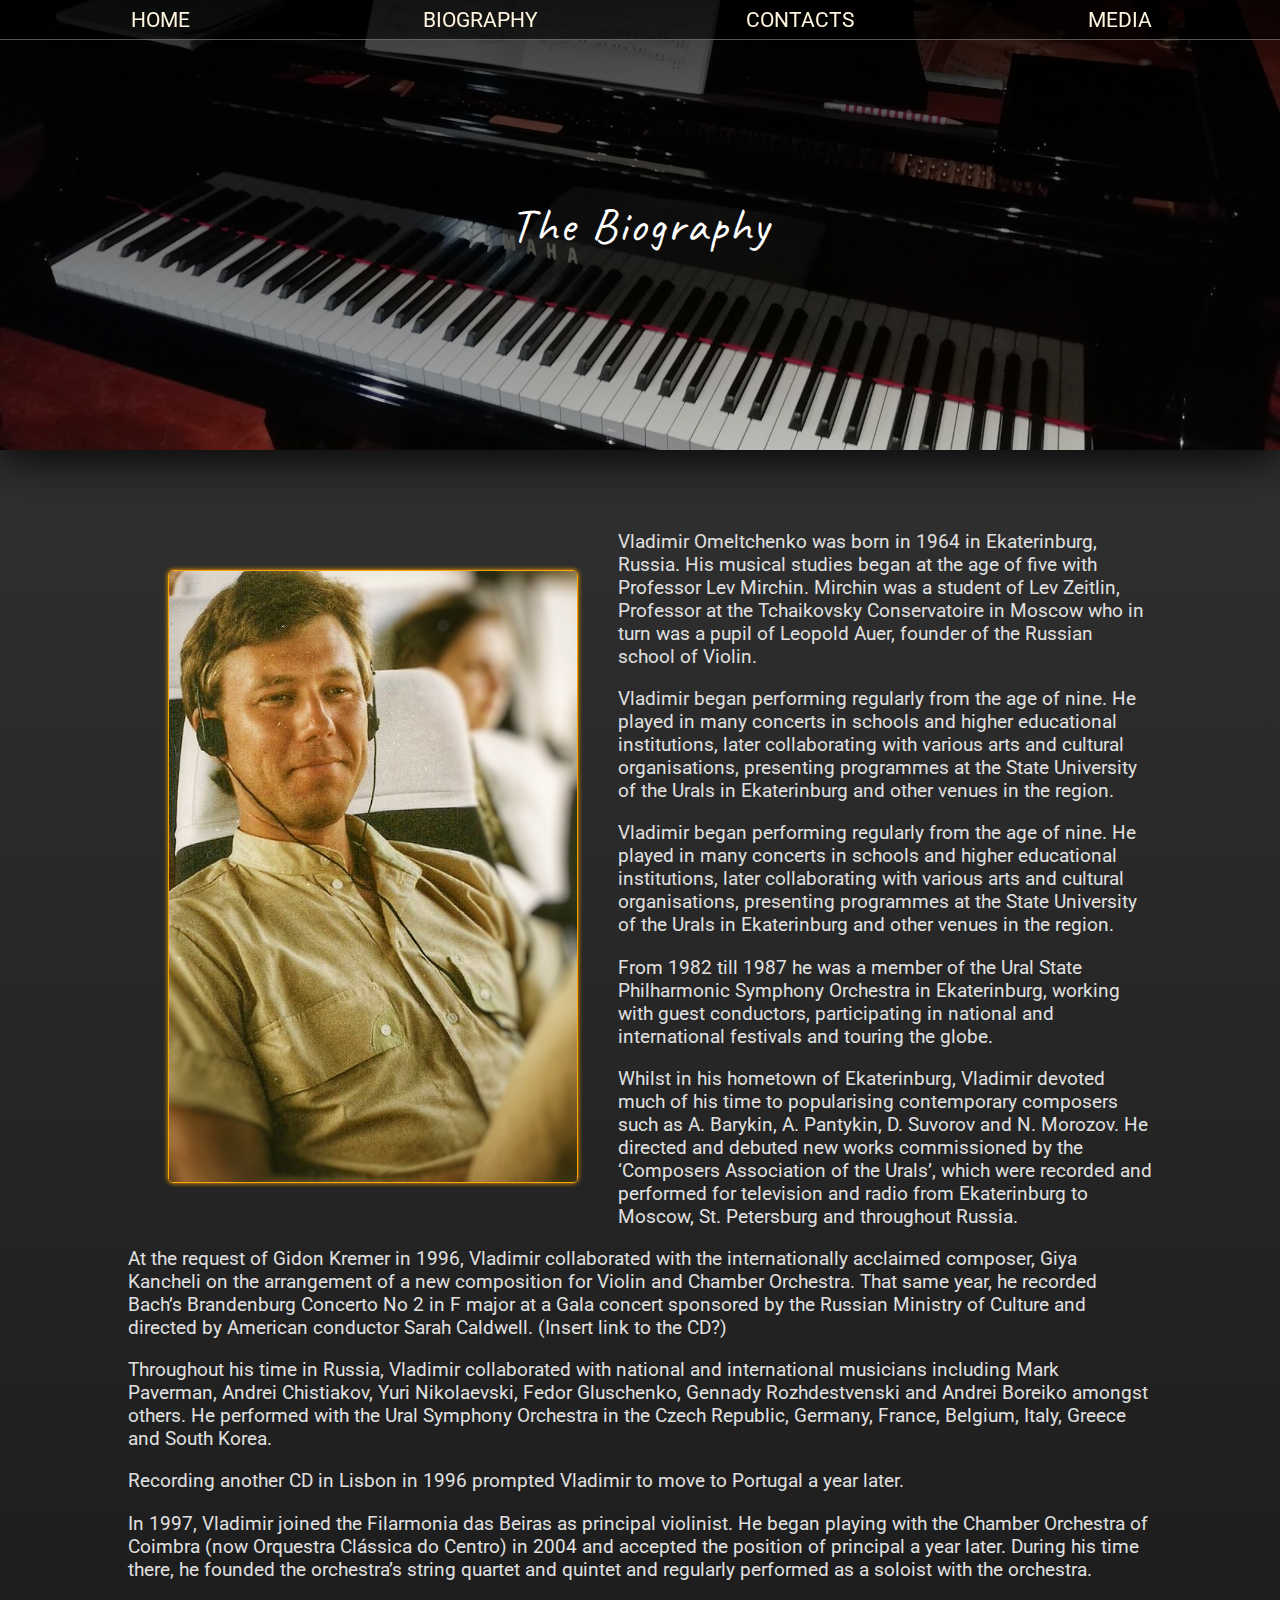
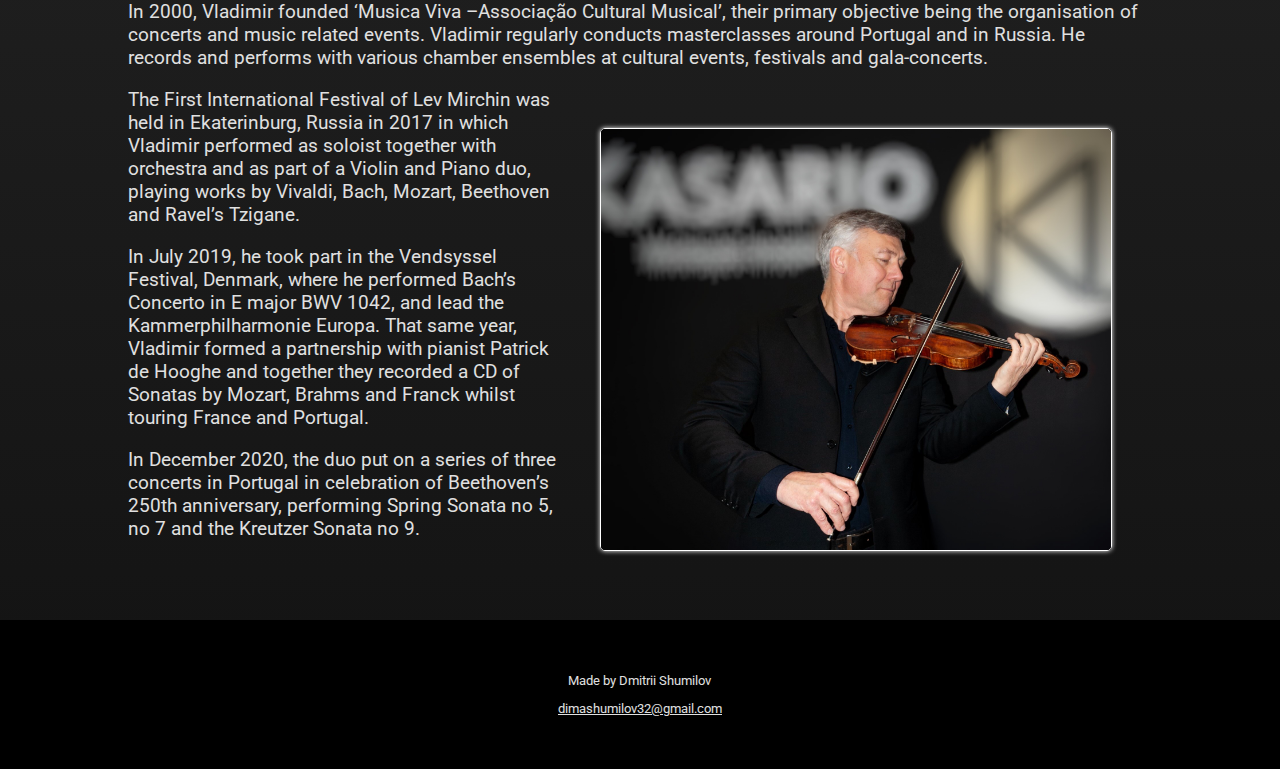
<file: biography.html>
<!DOCTYPE html>
<html>
    <head>
        <meta name="viewport" content="width=device-width, initial-scale=1.0">
        <meta http-equiv="Content-Type" content="text/html;charset=UTF-8">
        <link rel="stylesheet" href="style-biography.css">
        <!--<script src="script-index.js" async></script>-->
        <title>Vladimir Omeltchenko</title>
    </head>

    <body>
        <header class="main-header">
         <nav class="nav">
            <a class="main-link" href="index.html">HOME</a>
            <a class="main-link" href="biography.html">BIOGRAPHY</a>
            <a class="main-link" href="contacts.html">CONTACTS</a>
            <a class="main-link" href="media.html">MEDIA</a>
        </nav>

            <div class="main-title-area">
                <h1 class="main-title">The Biography</h1>
            </div>
        </header>

        <section class="biography">
            <img class="bio-picture bio-picture-old" src="images-biography/paragraph-pic-1.jpg">

            <p>Vladimir Omeltchenko was born in 1964 in Ekaterinburg, Russia. His musical studies began at the age of five with Professor Lev Mirchin. Mirchin was a student of 
               Lev Zeitlin, Professor at the Tchaikovsky Conservatoire in Moscow who in turn was a pupil of Leopold Auer, founder of the Russian school of Violin.</p>

            <p>Vladimir began performing regularly from the age of nine. He played in many concerts in schools and higher educational institutions, later collaborating with 
               various arts and cultural organisations, presenting programmes at the State University of the Urals in Ekaterinburg and other venues in the region.</p>

            <p>Vladimir began performing regularly from the age of nine. He played in many concerts in schools and higher educational institutions, later collaborating with various 
               arts and cultural organisations, presenting programmes at the State University of the Urals in Ekaterinburg and other venues in the region.</p>

            <p>From 1982 till 1987 he was a member of the Ural State Philharmonic Symphony Orchestra in Ekaterinburg, working with guest conductors, participating in national 
               and international festivals and touring the globe.</p>

            <p><!----></p>

            <p>Whilst in his hometown of Ekaterinburg, Vladimir devoted much of his time to popularising contemporary composers such as A. Barykin, A. Pantykin, D. Suvorov and 
               N. Morozov.  He directed and debuted new works commissioned by the ‘Composers Association of the Urals’, which were recorded and performed for television and radio 
               from Ekaterinburg to Moscow, St. Petersburg and throughout Russia.</p>

            <p>At the request of Gidon Kremer in 1996, Vladimir collaborated with the internationally acclaimed composer, Giya Kancheli on the arrangement of a new composition for 
               Violin and Chamber Orchestra.  That same year, he recorded Bach’s Brandenburg Concerto No 2 in F major at a Gala concert sponsored by the Russian Ministry of 
               Culture and directed by American conductor Sarah Caldwell.  (Insert link to the CD?)</p>

            <p>Throughout his time in Russia, Vladimir collaborated with national and international musicians including Mark Paverman, Andrei Chistiakov, Yuri Nikolaevski, 
               Fedor Gluschenko, Gennady Rozhdestvenski and Andrei Boreiko amongst others.  He performed with the Ural Symphony Orchestra in the Czech Republic, Germany, France, 
               Belgium, Italy, Greece and South Korea.</p>

            <p>Recording another CD in Lisbon in 1996 prompted Vladimir to move to Portugal a year later.</p>

            <p>In 1997, Vladimir joined the Filarmonia das Beiras as principal violinist.  He began playing with the Chamber Orchestra of Coimbra (now Orquestra Clássica do Centro) 
               in 2004 and accepted the position of principal a year later.  During his time there, he founded the orchestra’s string quartet and quintet and regularly performed as a 
               soloist with the orchestra.</p>
               
            <p>In 2000, Vladimir founded ‘Musica Viva –Associação Cultural Musical’, their primary objective being the organisation of concerts and music related events. Vladimir regularly 
               conducts masterclasses around Portugal and in Russia.  He records and performs with various chamber ensembles at cultural events, festivals and gala-concerts.</p>

            <img class="bio-picture bio-picture-new" src="images-biography/paragraph-pic-2.jpg">
               
            <p>The First International Festival of Lev Mirchin was held in Ekaterinburg, Russia in 2017 in which Vladimir performed as soloist together with orchestra and as part of a 
               Violin and Piano duo, playing works by Vivaldi, Bach, Mozart, Beethoven and Ravel’s Tzigane.</p>

            <p>In July 2019, he took part in the Vendsyssel Festival, Denmark, where he performed Bach’s Concerto in E major BWV 1042, and lead the Kammerphilharmonie Europa. That same year, 
               Vladimir formed a partnership with pianist Patrick de Hooghe and together they recorded a CD of Sonatas by Mozart, Brahms and Franck whilst touring France and Portugal.</p>
               
            <p>In December 2020, the duo put on a series of three concerts in Portugal in celebration of Beethoven’s 250th anniversary, performing Spring Sonata no 5,
               no 7 and the Kreutzer Sonata no 9.</p>

            <div class="underlined"></div>
            <img class="bio-picture bio-picture-phone-support" src="images-biography/paragraph-pic-2.jpg">
        </section>

        <footer class="main-footer margin-top">
            <div class="footer-container">
                <div class="creator">
                    <p>Made by Dmitrii Shumilov</p>
                    <p><a target="_blank" href="https://mail.google.com/mail/?view=cm&fs=1&to=dimashumilov32@gmail.com">dimashumilov32<wbr>@gmail.com</a></p>
                </div>
            </div>
        </footer>
    </body>
</html>
</file>
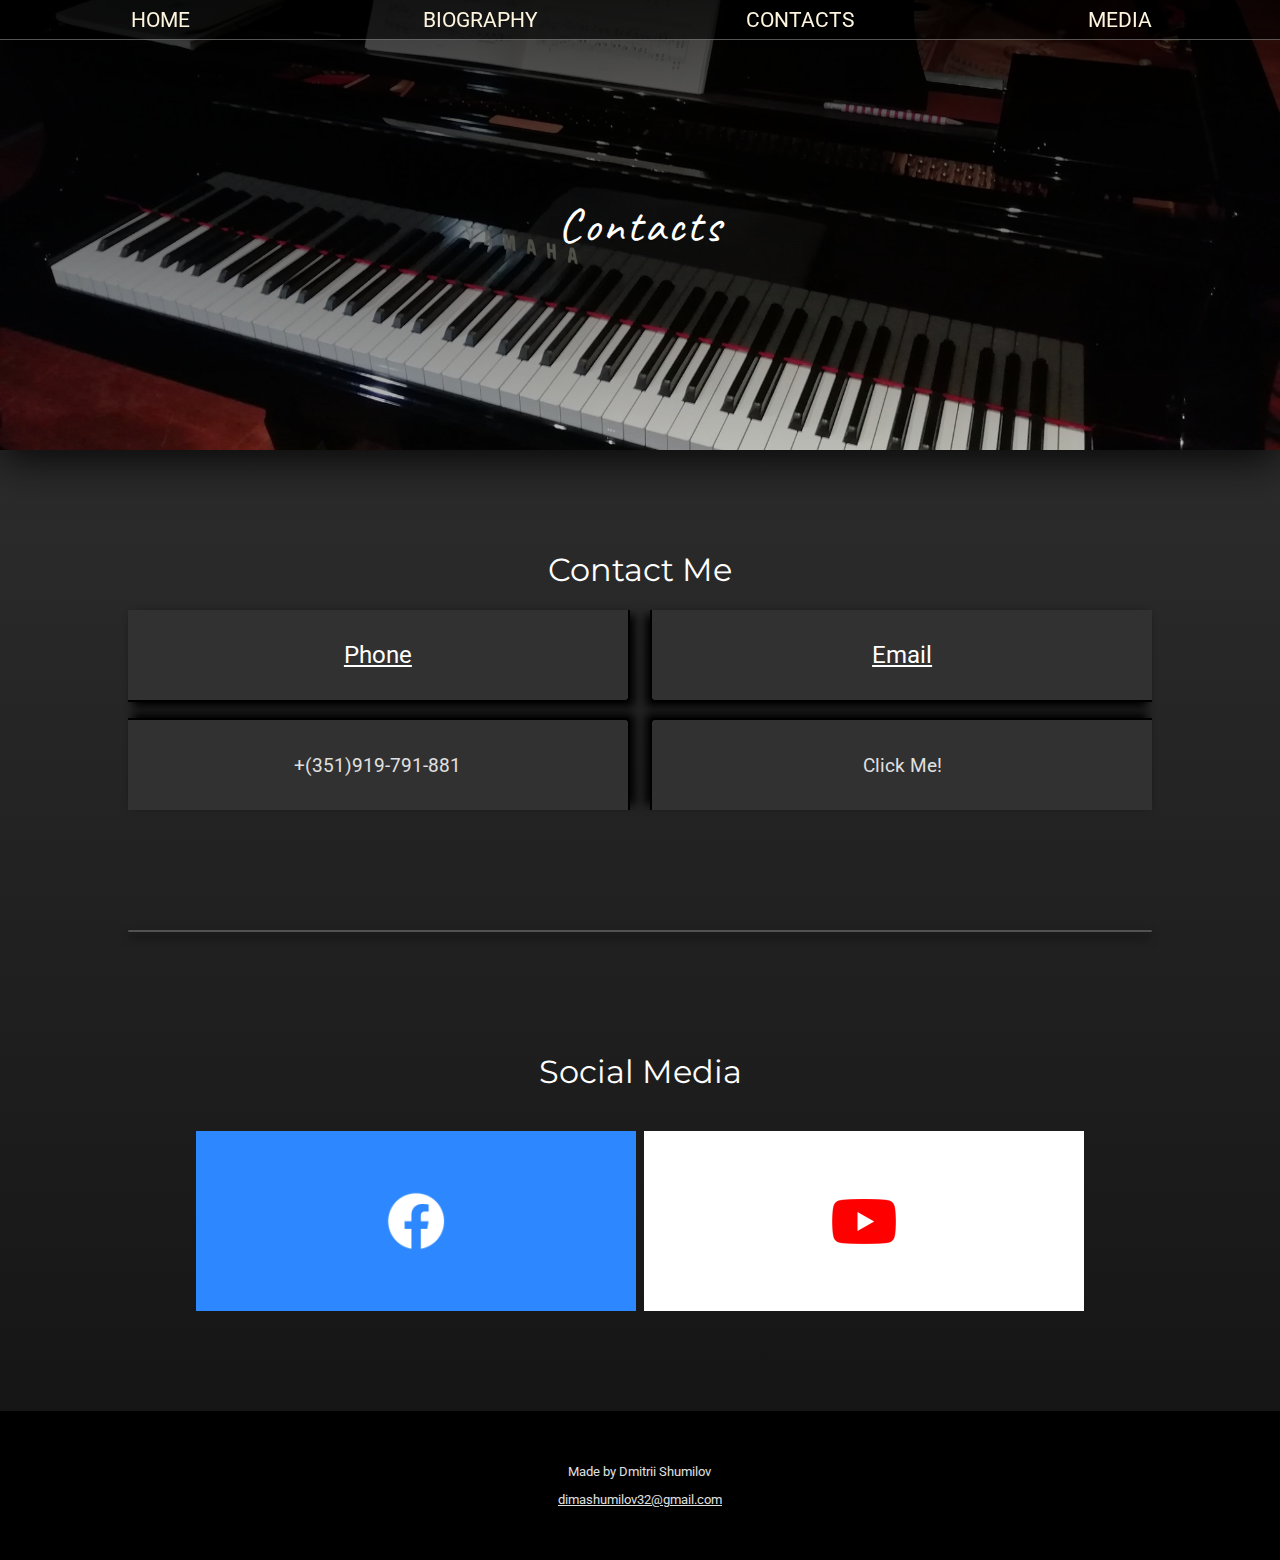
<file: contacts.html>
<!DOCTYPE html>
<html>
    <head>
        <meta name="viewport" content="width=device-width, initial-scale=1.0">
        <meta http-equiv="Content-Type" content="text/html;charset=UTF-8">
        <link rel="stylesheet" href="style-contacts.css">
        <!--<script src="script-index.js" async></script>-->
        <title>Vladimir Omeltchenko</title>
    </head>

    <body>
        <header class="main-header">
            <nav class="nav">
                <a class="main-link" href="index.html">HOME</a>
                <a class="main-link" href="biography.html">BIOGRAPHY</a>
                <a class="main-link" href="contacts.html">CONTACTS</a>
                <a class="main-link" href="media.html">MEDIA</a>
            </nav>

            <div class="main-title-area">
                <h1 class="main-title">Contacts</h1>
            </div>
        </header>

        <section class="reg-contacts">
            <h1 class="mini-header">Contact Me</h1>

            <div class="contact-info">
                <div class="cell info-name-1">Phone</div>
                <div class="cell info-name-2">Email</div>
                <div class="cell info-1">+(351)919-<wbr>791-881</div>
                <a class="no-underline" target="_blank" href="mailto:musicaviva5stars@gmail.com"><div class="cell info-2">Click Me!</div></a>
            </div>
        </section>

        <div class="divider"></div>

        <h1 class="mini-header">Social Media</h1>
        <section class="social-media">
            <a class="social-media-template facebook" target="_blank" href="https://www.facebook.com/vladimir.omeltchenko">
                <img class="icon" src="images-contacts/facebook-logo-58.png">
            </a>

            <a class="social-media-template youtube no-underline" target="_blank" href="https://www.youtube.com/user/edrmat19">
                <img src="images-contacts/youtube_social_icon_red.png">
            </a>
        </section>

        <footer class="main-footer margin-top">
            <div class="footer-container">
                <div class="creator">
                    <p>Made by Dmitrii Shumilov</p>
                    <p><a target="_blank" href="https://mail.google.com/mail/?view=cm&fs=1&to=dimashumilov32@gmail.com">dimashumilov32<wbr>@gmail.com</a></p>
                </div>
            </div>
        </footer>
    </body>
</html>
</file>
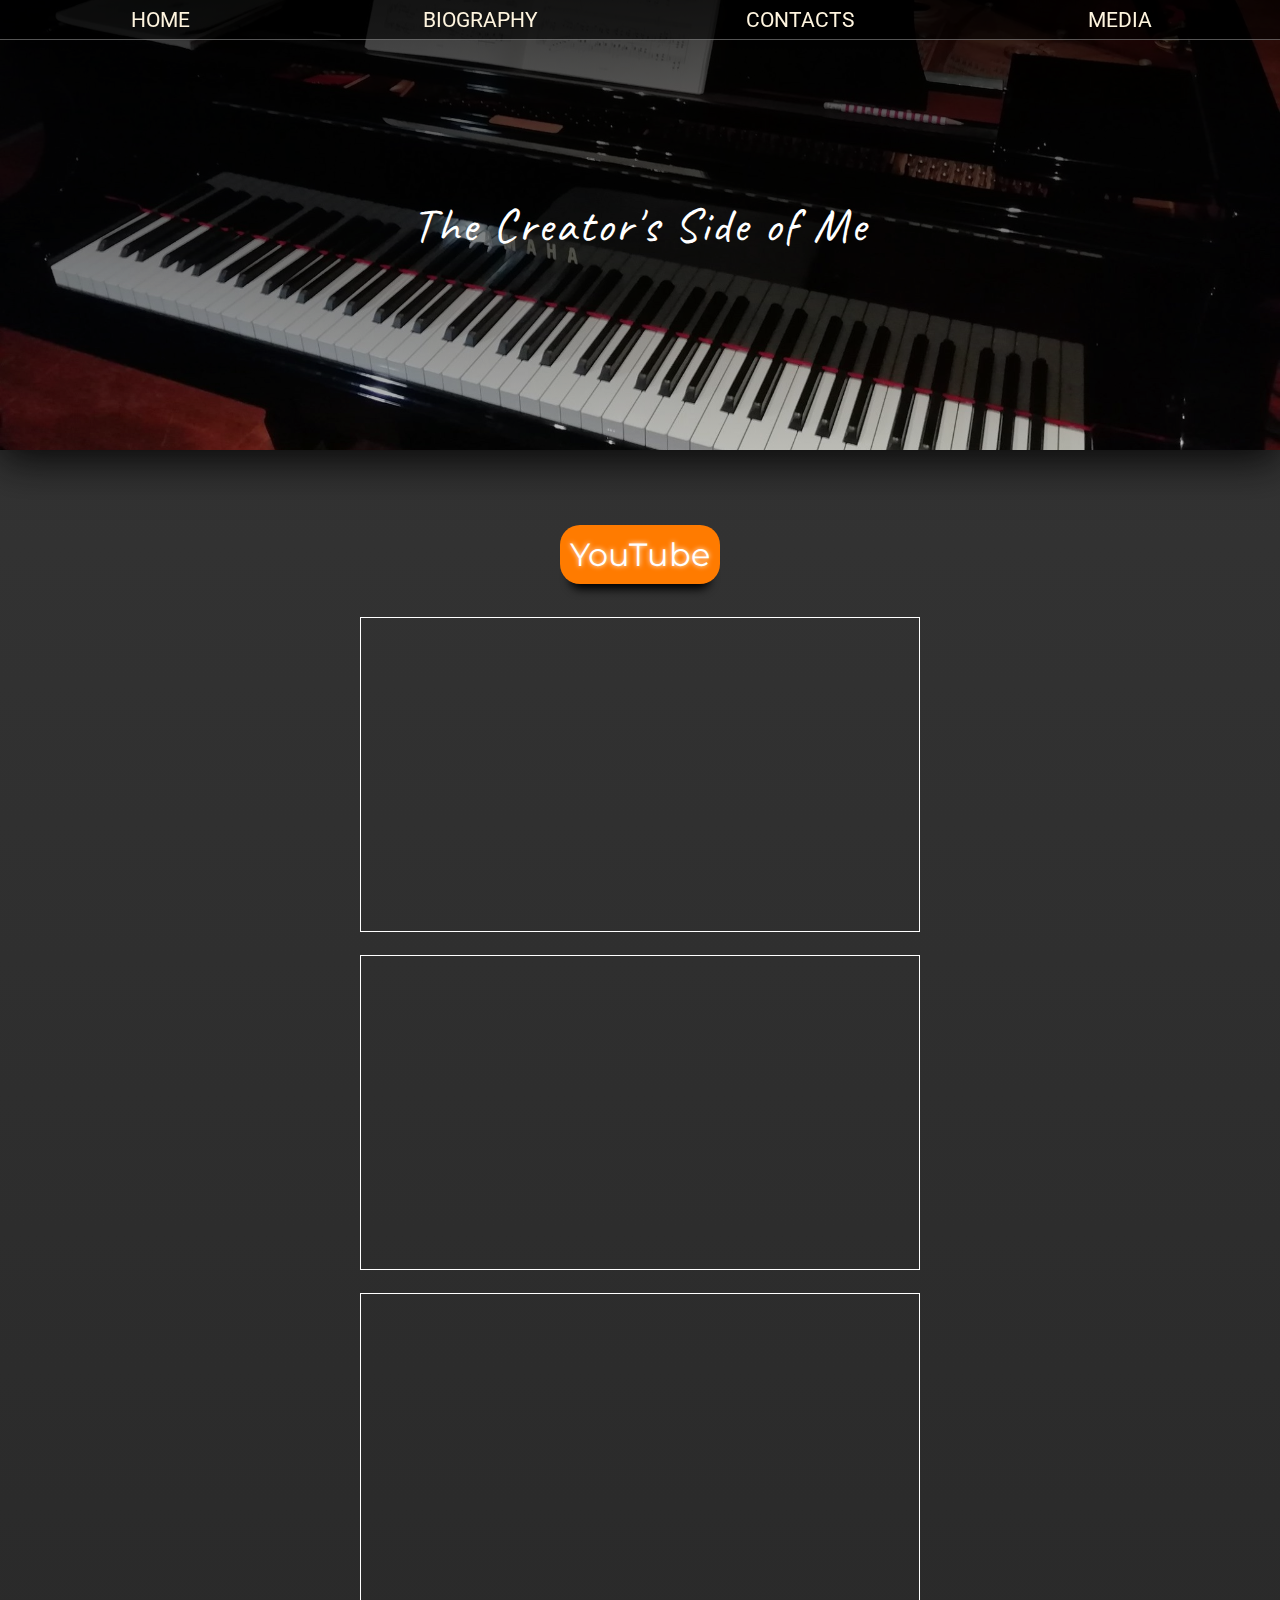
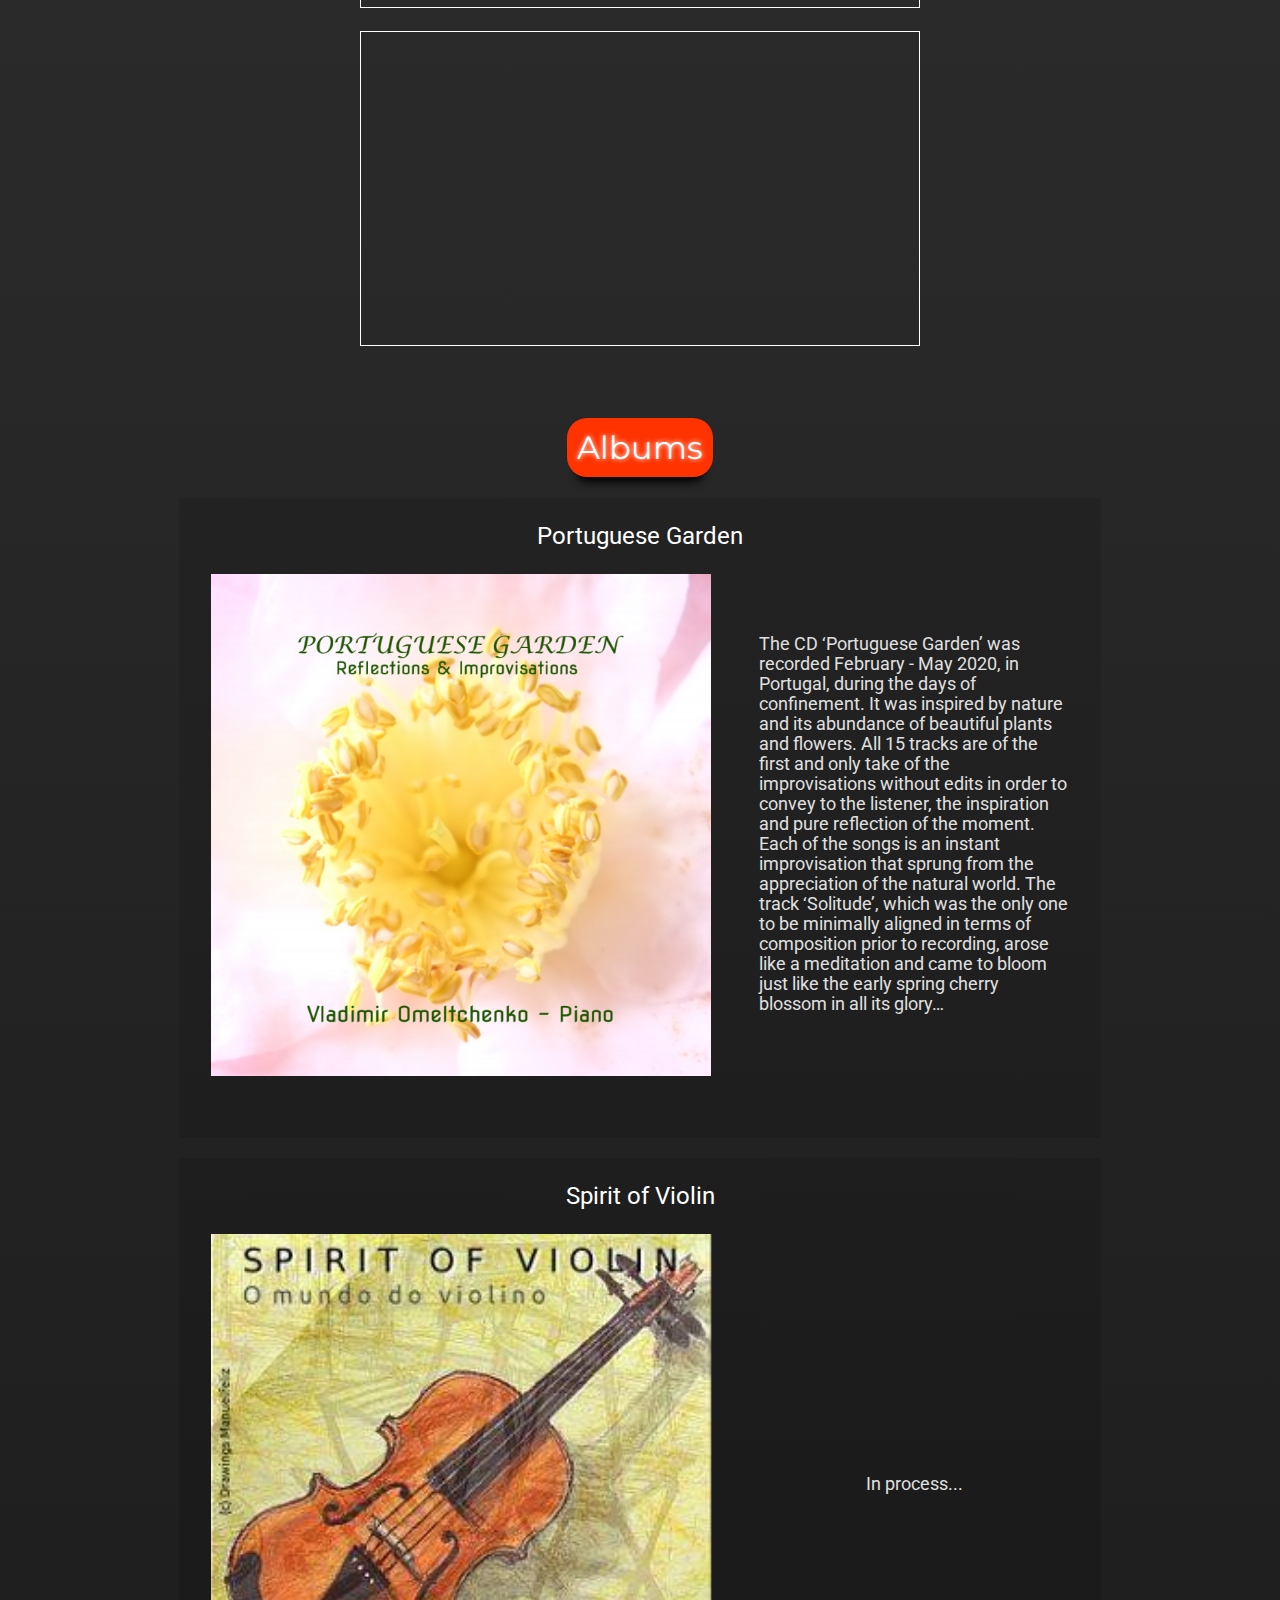
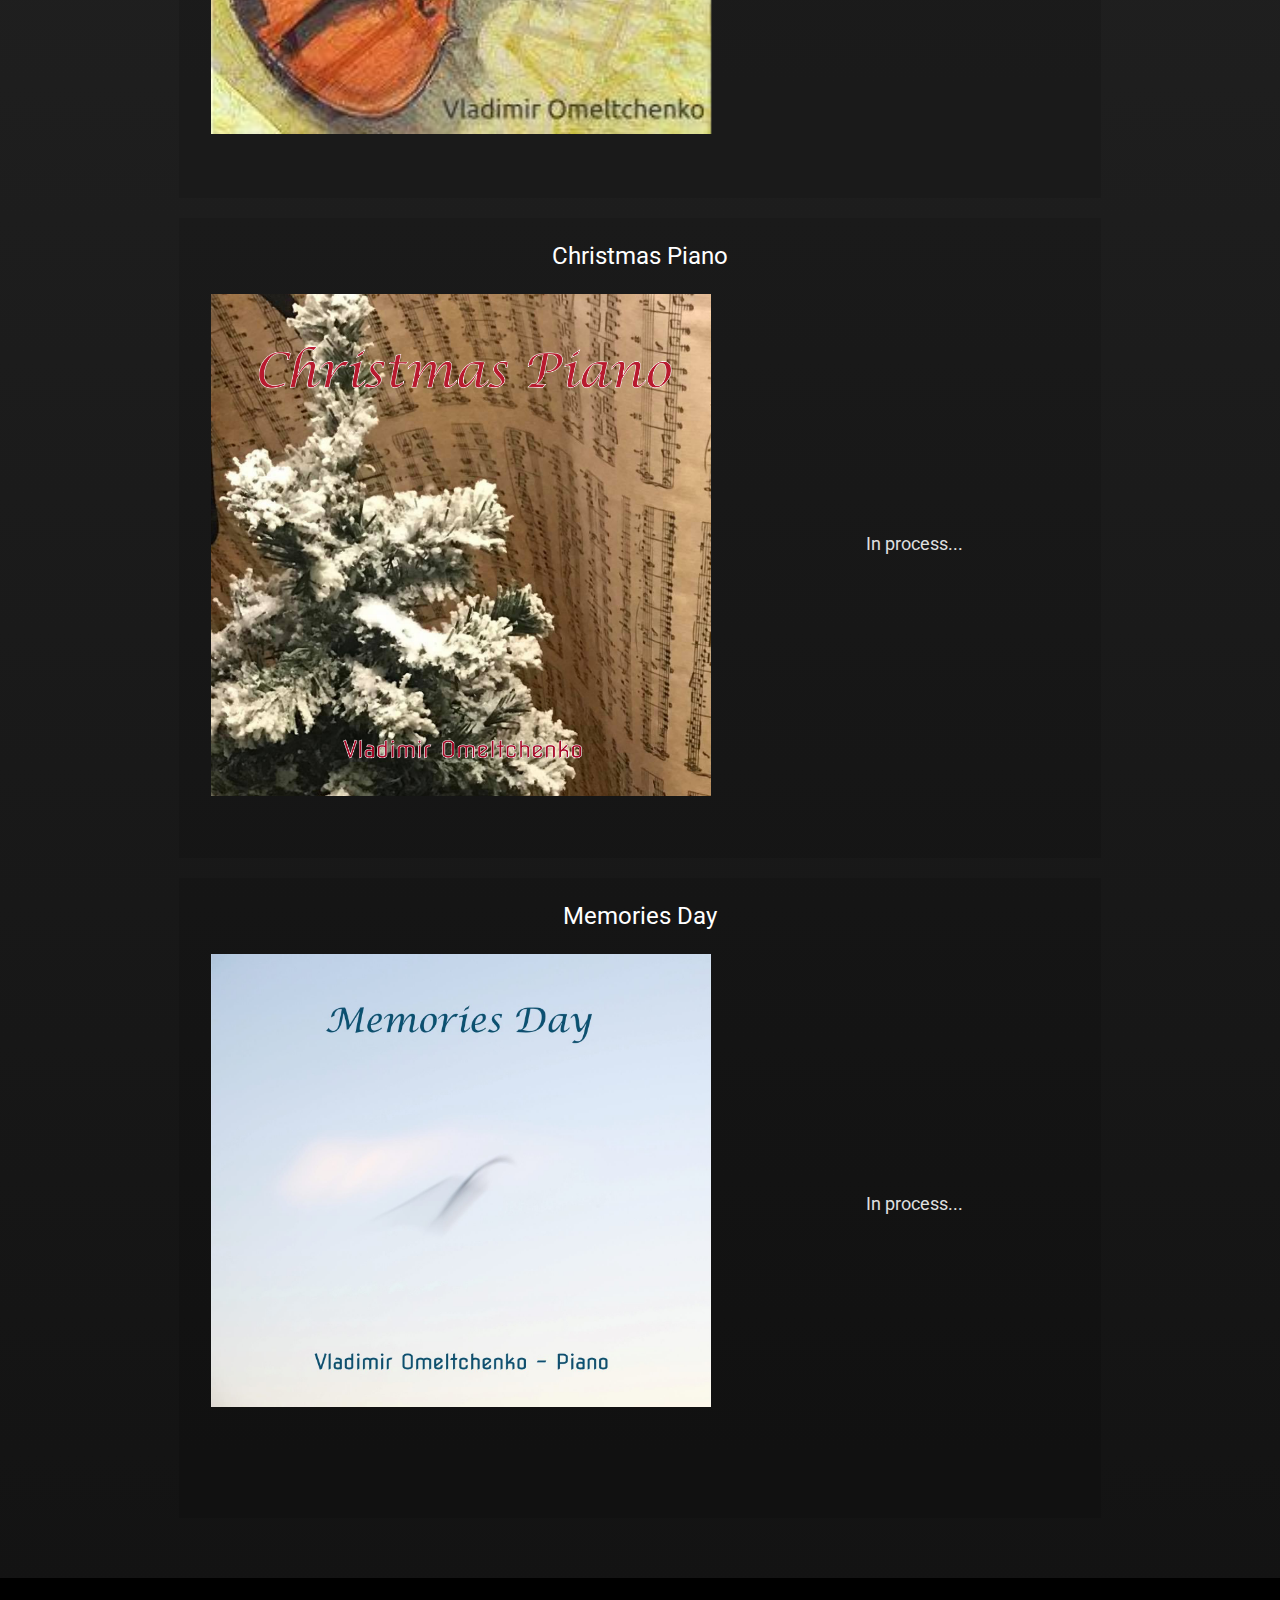
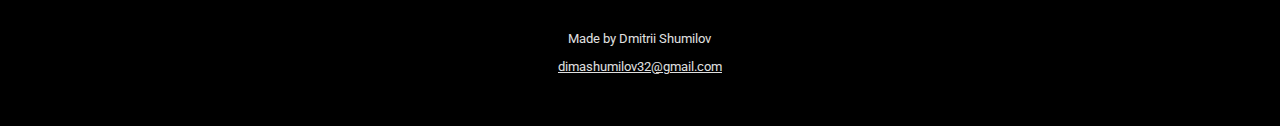
<file: media.html>
<!DOCTYPE html>
<html>
    <head>
        <meta name="viewport" content="width=device-width, initial-scale=1.0">
        <meta http-equiv="Content-Type" content="text/html;charset=UTF-8">
        <link rel="stylesheet" href="style-media.css">
        <!--<script src="script-media.js" async></script>-->
        <title>Vladimir Omeltchenko</title>
    </head>

    <body>
        <header class="main-header">
            <nav class="nav">
                <a class="main-link" href="index.html">HOME</a>
                <a class="main-link" href="biography.html">BIOGRAPHY</a>
                <a class="main-link" href="contacts.html">CONTACTS</a>
                <a class="main-link" href="media.html">MEDIA</a>
            </nav>

            <div class="main-title-area">
                <h1 class="main-title">The Creator's Side of Me</h1>
            </div>
        </header>

        <section class="section-youtube">
            <h1 class="mini-header YouTube">YouTube</h1>

            <div class="videos-youtube">
                <iframe class="video"
                src="https://www.youtube.com/embed/IUixixMCotw" 
                frameborder="0" allow="accelerometer; autoplay; clipboard-write; encrypted-media; gyroscope; picture-in-picture" allowfullscreen>
                </iframe>

                <iframe class="video"
                src="https://www.youtube.com/embed/NULfTrBEf2Q"
                frameborder="0" allow="accelerometer; autoplay; clipboard-write; encrypted-media; gyroscope; picture-in-picture" allowfullscreen>
                </iframe>

                <iframe class="video"
                src="https://www.youtube.com/embed/pXV2915BsN4"
                frameborder="0" allow="accelerometer; autoplay; clipboard-write; encrypted-media; gyroscope; picture-in-picture" allowfullscreen>
                </iframe>

                <iframe class="video"
                src="https://www.youtube.com/embed/O81DdSrIilg" 
                frameborder="0" allow="accelerometer; autoplay; clipboard-write; encrypted-media; gyroscope; picture-in-picture" allowfullscreen>
                </iframe>
            </div>

            <!--<a class="no-underline" href="https://www.youtube.com/user/edrmat19">
                <button class="btn-youtube"><img src="images-media/youtube_social_icon_red.png">My YouTube channel</button>
            </a>-->
        </section>

        <section class="section-albums">

            <h1 class="mini-header albums">Albums</h1>

            <section>
                <div class="one-album">
                    <p class="album-name">Portuguese Garden</p>
                    <div class="flip-card">
                        <div class="flip-card-inner">
                        <div class="flip-card-front">
                            <img src="images-media/album-cover-1.png" alt="Avatar" class="album-cover">
                        </div>
                        <div class="flip-card-back">
                            <img src="images-media/album-songs-1.png" alt="Avatar" class="album-cover">
                        </div>
                        </div>
                    </div>
                    <div class="album-description">
                        <p>The CD ‘Portuguese Garden’ was recorded February - May 2020, in Portugal, during the days of confinement. It was inspired by 
                            nature and its abundance of beautiful plants and flowers. All 15 tracks are of the first and only take of the improvisations 
                            without edits in order to convey to the listener, the inspiration and pure reflection of the moment. Each of the songs is an
                            instant improvisation that sprung from the appreciation of the natural world. The track ‘Solitude’, which was the only one to 
                            be minimally aligned in terms of composition prior to recording, arose like a meditation and came to bloom just like the early 
                            spring cherry blossom in all its glory…
                        </p>
                    </div>
                </div>

                <div class="one-album">
                    <p class="album-name">Spirit of Violin</p>
                    <div class="flip-card">
                        <div class="flip-card-inner">
                        <div class="flip-card-front">
                            <img src="images-media/album-cover-2.png" alt="Avatar" class="album-cover">
                        </div>
                        <div class="flip-card-back">
                            <img src="images-media/album-songs-2.png" alt="Avatar" class="album-cover">
                        </div>
                        </div>
                    </div>
                    <div class="album-description">
                        <p>In process...
                        </p>
                    </div>
                </div>

                <div class="one-album">
                    <p class="album-name">Christmas Piano</p>
                    <div class="flip-card">
                        <div class="flip-card-inner">
                        <div class="flip-card-front">
                            <img src="images-media/album-cover-3.png" alt="Avatar" class="album-cover">
                        </div>
                        <div class="flip-card-back">
                            <img src="images-media/album-songs-3.png" alt="Avatar" class="album-cover">
                        </div>
                        </div>
                    </div>
                    <div class="album-description">
                        <p>In process...
                        </p>
                    </div>
                </div>

                <div class="one-album">
                    <p class="album-name">Memories Day</p>
                    <div class="flip-card">
                        <div class="flip-card-inner">
                        <div class="flip-card-front">
                            <img src="images-media/album-cover-4.jpg" alt="Avatar" class="album-cover">
                        </div>
                        <div class="flip-card-back">
                            <img src="images-media/album-songs-4.jpg" alt="Avatar" class="album-cover">
                        </div>
                        </div>
                    </div>
                    <div class="album-description">
                        <p>In process...
                        </p>
                    </div>
                </div>
            </section>
        </section>

        <footer class="main-footer margin-top">
            <div class="footer-container">
                <div class="creator">
                    <p>Made by Dmitrii Shumilov</p>
                    <p><a target="_blank" href="https://mail.google.com/mail/?view=cm&fs=1&to=dimashumilov32@gmail.com">dimashumilov32<wbr>@gmail.com</a></p>
                </div>
            </div>
        </footer>
    </body>
</html>
</file>
<file: style-biography.css>
@import url("https://fonts.googleapis.com/css2?family=Caveat&display=swap");
@import url("https://fonts.googleapis.com/css2?family=Roboto&display=swap");
@import url("https://fonts.googleapis.com/css2?family=Montserrat&display=swap");

* {
  box-sizing: border-box;
  font-family: Roboto;
  color: rgb(224, 224, 224);
}

html,
body {
  margin: 0;
  padding: 0;
  min-width: 280px;
}

body {
  min-height: 95vh;
  background-image: linear-gradient(
    to bottom,
    rgb(54, 54, 54),
    rgb(18, 18, 18)
  );
}

.no-underline {
  text-decoration: none;
}

.link-text {
  color: white;
  text-shadow: 0px 0px 3px white;
}

.main-header {
  background-color: rgba(0, 0, 0, 0.226);
  height: 50vh;
  width: 100%;
  background-image: linear-gradient(to top, white, rgba(0, 0, 0, 0.7)),
    url(images-index/header-bg.jpg);
  background-blend-mode: multiply;
  background-size: cover;
  background-position: 60% 70%;
  box-shadow: 0px 10px 40px rgb(8, 8, 8);
}
.main-title-area {
  height: 50vh;
  display: flex;
  justify-content: center;
  align-items: center;
}
.main-title {
  font-family: Caveat;
  color: white;
  font-weight: lighter;
  font-size: 3em;
  letter-spacing: 2px;
}

.nav {
  height: 40px;
  display: flex;
  justify-content: space-between;
  align-items: center;
  background-color: rgba(0, 0, 0, 0.623);
  border-bottom: 1px solid rgba(255, 255, 255, 0.329);
  position: fixed;
  width: 100%;
  z-index: 2;
}
.nav a {
  text-decoration: none;
  text-align: center;
  margin: 3%;
}
.main-link {
  width: 100%;
  transition-duration: 300ms;
  color: rgb(255, 245, 223);
  font-size: 1.3em;
}
.main-link:hover {
  color: rgba(255, 245, 223, 0.295);
}
/*-------------------------*/

.biography {
  width: 80%;
  margin: 80px auto;
  font-size: 1.2em;
}
.bio-picture {
  margin: 40px;
  border-radius: 5px;
}
.bio-picture-old {
  transition-duration: 300ms;
  float: left;
  width: 23%;
  box-shadow: 0px 0px 5px orange;
  border: 1px solid orange;
}
.bio-picture-old:hover {
  box-shadow: 0px 0px 20px orange;
}
.bio-picture-new {
  transition-duration: 300ms;
  float: right;
  width: 35%;
  box-shadow: 0px 0px 5px rgb(255, 255, 255);
  border: 1px solid rgb(255, 255, 255);
}
.bio-picture-new:hover {
  box-shadow: 0px 0px 20px rgb(255, 255, 255);
}
.bio-picture-phone-support {
  transition-duration: 300ms;
  width: 100%;
  box-shadow: 0px 0px 5px rgb(255, 255, 255);
  border: 1px solid rgb(255, 255, 255);
  display: none;
}
.bio-picture-phone-support:hover {
  box-shadow: 0px 0px 20px rgb(255, 255, 255);
}
.underlined {
  width: 30%;
  height: 1px;
  background-color: grey;
}

/*----------------------------------------*/

.main-footer {
  width: 100%;
  height: fit-content;
  background-color: rgb(0, 0, 0);
  display: flex;
}
.footer-container {
  width: 96%;
  height: fit-content;
  margin: 40px auto;
  text-align: center;
}
.creator {
  font-size: 0.8em;
}

/*-----------all-screen-support-------------*/

@media screen and (max-width: 1400px) {
  .underlined {
    display: none;
  }
}

@media screen and (max-width: 1300px) {
  .bio-picture-old {
    width: 40%;
  }
  .bio-picture-new {
    width: 50%;
  }
}

@media screen and (max-width: 600px) {
  .biography {
    width: 90%;
    margin: 40px auto;
    font-size: 1em;
  }
  .bio-picture-old {
    width: 50%;
    margin: 20px;
  }
  .bio-picture-new {
    display: none;
  }
  .bio-picture-phone-support {
    display: initial;
    width: 100%;
    margin: 0px;
  }
}

@media screen and (max-width: 500px) {
  .main-link {
    font-size: 1em;
  }
}

@media screen and (max-width: 340px) {
  .main-link {
    font-size: 0.8em;
  }
}

@media screen and (max-width: 300px) {
  .main-title {
    transition-duration: 500ms;
    font-size: 1.5em;
  }
}
</file>
<file: style-contacts.css>
@import url("https://fonts.googleapis.com/css2?family=Caveat&display=swap");
@import url("https://fonts.googleapis.com/css2?family=Roboto&display=swap");
@import url("https://fonts.googleapis.com/css2?family=Montserrat&display=swap");

* {
  box-sizing: border-box;
  font-family: Roboto;
  color: rgb(224, 224, 224);
}

html,
body {
  margin: 0;
  padding: 0;
  min-width: 280px;
}

body {
  min-height: 95vh;
  background-image: linear-gradient(
    to bottom,
    rgb(54, 54, 54),
    rgb(18, 18, 18)
  );
}

.no-underline {
  text-decoration: none;
}

.link-text {
  color: white;
  text-shadow: 0px 0px 3px white;
}

.main-header {
  background-color: rgba(0, 0, 0, 0.226);
  height: 50vh;
  width: 100%;
  background-image: linear-gradient(to top, white, rgba(0, 0, 0, 0.7)),
    url(images-index/header-bg.jpg);
  background-blend-mode: multiply;
  background-size: cover;
  background-position: 60% 70%;
  box-shadow: 0px 10px 40px rgb(8, 8, 8);
}
.main-title-area {
  height: 50vh;
  display: flex;
  justify-content: center;
  align-items: center;
}
.main-title {
  font-family: Caveat;
  color: white;
  font-weight: lighter;
  font-size: 3em;
  letter-spacing: 2px;
}

.nav {
  height: 40px;
  display: flex;
  justify-content: space-between;
  align-items: center;
  background-color: rgba(0, 0, 0, 0.623);
  border-bottom: 1px solid rgba(255, 255, 255, 0.329);
  position: fixed;
  width: 100%;
  z-index: 2;
}
.nav a {
  text-decoration: none;
  text-align: center;
  margin: 3%;
}
.main-link {
  width: 100%;
  transition-duration: 300ms;
  color: rgb(255, 245, 223);
  font-size: 1.3em;
}
.main-link:hover {
  color: rgba(255, 245, 223, 0.295);
}
/*-------------------------*/

.mini-header {
  text-align: center;
  font-size: 2em;
  font-weight: normal;
  font-family: Montserrat;
  color: rgb(255, 255, 255);
}

.reg-contacts {
  margin: 100px auto 40px auto;
}
.contact-info {
  margin: 20px auto;
  width: 80%;
  height: 200px;
  display: grid;
  grid-template-columns: 49% 49%;
  grid-row: 1 2 1;
  grid-column-gap: 2%;
  grid-row-gap: 8%;
}
.cell {
  display: flex;
  justify-content: center;
  align-items: center;
  min-height: 92px;
  background-color: rgb(49, 49, 49);
}
.info-name-1 {
  transition-duration: 300ms;
  border-right: 2px solid black;
  border-bottom: 2px solid black;
  border-bottom-right-radius: 5px;
  box-shadow: 5px 5px 10px black;
  font-size: 1.5em;
  color: white;
  text-decoration: underline;
}
.info-name-2 {
  transition-duration: 300ms;
  border-left: 2px solid black;
  border-bottom: 2px solid black;
  border-bottom-left-radius: 5px;
  box-shadow: -5px 5px 10px black;
  font-size: 1.5em;
  color: white;
  text-decoration: underline;
}
.info-1 {
  transition-duration: 300ms;
  border-right: 2px solid black;
  border-top: 2px solid black;
  border-top-right-radius: 5px;
  box-shadow: 5px -5px 10px black;
  font-size: 1.2em;
}
.info-1:hover {
  box-shadow: 8px -8px 10px #8b8b8b;
}
.info-2 {
  transition-duration: 300ms;
  border-left: 2px solid black;
  border-top: 2px solid black;
  border-top-left-radius: 5px;
  box-shadow: -5px -5px 10px black;
  font-size: 1.2em;
}
.info-2:hover {
  box-shadow: -8px -8px 10px #8b8b8b;
}

.divider {
  width: 80%;
  height: 2px;
  border-radius: 1px;
  background-color: rgb(82, 82, 82);
  margin: 120px auto;
  box-shadow: 0px 5px 10px rgb(0, 0, 0);
}

.social-media {
  margin: 40px auto 100px auto;
  width: 70%;
  display: flex;
}
.social-media-template {
  width: 50%;
  margin: 0 0.5%;
  height: 180px;
  display: flex;
  justify-content: center;
  align-items: center;
  background-color: grey;
}
.facebook {
  transition-duration: 300ms;
  background-color: #2d88ff;
}
.facebook:hover {
  box-shadow: 0px 0px 10px #2d88ff;
}
.youtube {
  transition-duration: 300ms;
  background-color: white;
}
.youtube:hover {
  box-shadow: 0px 0px 10px white;
}

.icon {
  width: 60px;
}

/**/

.main-footer {
  width: 100%;
  height: fit-content;
  background-color: rgb(0, 0, 0);
  display: flex;
}
.footer-container {
  width: 96%;
  height: fit-content;
  margin: 40px auto;
  text-align: center;
}
.creator {
  font-size: 0.8em;
}

/*-----------all-screen-support-------------*/

@media screen and (max-width: 1000px) {
  .social-media {
    width: 80%;
    flex-direction: column;
    justify-content: center;
    align-items: center;
  }
  .social-media-template {
    width: 80%;
    margin: 10px;
  }
}

@media screen and (max-width: 700px) {
  .info-1,
  .info-2 {
    font-size: 0.9em;
  }
}

@media screen and (max-width: 500px) {
  .main-link {
    font-size: 1em;
  }
  .info-2 {
    font-size: 0.7em;
  }
}

@media screen and (max-width: 440px) {
  .main-title {
    transition-duration: 500ms;
    font-size: 2em;
  }
}

@media screen and (max-width: 340px) {
  .main-link {
    font-size: 0.8em;
  }
  .info-1,
  .info-2 {
    font-size: 0.6em;
  }
}

@media screen and (max-width: 300px) {
  .main-title {
    transition-duration: 500ms;
    font-size: 1.5em;
  }
}
</file>
<file: style-media.css>
@import url("https://fonts.googleapis.com/css2?family=Caveat&display=swap");
@import url("https://fonts.googleapis.com/css2?family=Roboto&display=swap");
@import url("https://fonts.googleapis.com/css2?family=Montserrat&display=swap");

* {
  box-sizing: border-box;
  font-family: Roboto;
  color: rgb(224, 224, 224);
}

html,
body {
  margin: 0;
  padding: 0;
  min-width: 280px;
}

body {
  min-height: 95vh;
  background-image: linear-gradient(
    to bottom,
    rgb(54, 54, 54),
    rgb(18, 18, 18)
  );
}

.no-underline {
  text-decoration: none;
}

.link-text {
  color: white;
  text-shadow: 0px 0px 3px white;
}

.main-header {
  background-color: rgba(0, 0, 0, 0.226);
  height: 50vh;
  width: 100%;
  background-image: linear-gradient(to top, white, rgba(0, 0, 0, 0.7)),
    url(images-index/header-bg.jpg);
  background-blend-mode: multiply;
  background-size: cover;
  background-position: 60% 70%;
  box-shadow: 0px 10px 40px rgb(8, 8, 8);
}
.main-title-area {
  height: 50vh;
  display: flex;
  justify-content: center;
  align-items: center;
}
.main-title {
  font-family: Caveat;
  color: white;
  font-weight: lighter;
  font-size: 3em;
  letter-spacing: 2px;
}

.nav {
  height: 40px;
  display: flex;
  justify-content: space-between;
  align-items: center;
  background-color: rgba(0, 0, 0, 0.623);
  border-bottom: 1px solid rgba(255, 255, 255, 0.329);
  position: fixed;
  width: 100%;
  z-index: 2;
}
.nav a {
  text-decoration: none;
  text-align: center;
  margin: 3%;
}
.main-link {
  width: 100%;
  transition-duration: 300ms;
  color: rgb(255, 245, 223);
  font-size: 1.3em;
}
.main-link:hover {
  color: rgba(255, 245, 223, 0.295);
}
/*-------------------------*/

.mini-header {
  text-align: center;
  font-size: 2em;
  font-weight: normal;
  color: white;
  text-shadow: 0px 0px 5px rgb(255, 255, 255);
  box-shadow: 0px 15px 10px -10px rgb(0, 0, 0);
  border-radius: 20px;
  padding: 10px;
  font-family: Montserrat;
}
.mini-header:hover {
  cursor: default;
}
.YouTube {
  margin-top: 35px;
  background-color: rgb(255, 123, 0);
}
.albums {
  margin-top: 0;
  background-color: rgb(255, 51, 0);
}
.section-youtube,
.section-albums {
  width: 90%;
  height: fit-content;
  margin: 40px auto;
  display: flex;
  justify-content: center;
  align-items: center;
  flex-direction: column;
}
.videos-youtube {
  margin-bottom: 20px;
  min-width: 90%;
  display: flex;
  flex-wrap: wrap;
  justify-content: center;
  align-items: center;
}
.video {
  width: 560px;
  height: 315px;
  margin: 1%;
  border: 1px solid white;
}
.btn-youtube {
  animation: no-hover-box 0.3s;
  width: 400px;
  height: 150px;
  display: flex;
  justify-content: center;
  align-items: center;
  flex-direction: column;
  background-color: rgb(58, 58, 58);
  outline: none;
  border: 1px solid black;
  font-size: 1em;
  border-radius: 5px;
}
.btn-youtube img {
  margin-bottom: 10px;
}
.btn-youtube:hover {
  cursor: pointer;
  animation: hover-box 0.3s;
  animation-fill-mode: both;
}

@keyframes hover-box {
  0% {
    background-color: rgb(58, 58, 58);
    color: rgb(209, 209, 209);
    box-shadow: none;
    border-radius: 5px;
  }
  100% {
    background-color: rgb(49, 49, 49);
    color: white;
    box-shadow: 0px 15px 10px -10px red;
    border-radius: 20px;
  }
}

@keyframes no-hover-box {
  0% {
    background-color: rgb(49, 49, 49);
    color: white;
    box-shadow: 0px 15px 10px -10px red;
    border-radius: 20px;
  }
  100% {
    background-color: rgb(58, 58, 58);
    color: rgb(209, 209, 209);
    box-shadow: none;
    border-radius: 5px;
  }
}

.divider {
  width: 80%;
  height: 2px;
  border-radius: 1px;
  background-color: rgb(82, 82, 82);
  margin: 80px auto;
  box-shadow: 0px 5px 10px rgb(0, 0, 0);
  font-size: 0.8em;
}

.one-album {
  background-color: rgba(0, 0, 0, 0.1);
  display: grid;
  grid-template-columns: repeat(0.5fr, 1fr);
  grid-template-rows: repeat(0.1fr, 1fr);
  grid-column-gap: 3em;
  margin: 0 auto;
  margin-bottom: 20px;
  padding: 0 2em 4em 2em;
  width: 80%;
}

/*
.parent {
display: grid;
grid-template-columns: repeat(2, 1fr);
grid-template-rows: repeat(2, 1fr);
grid-column-gap: 0px;
grid-row-gap: 0px;
}

.div1 { grid-area: 1 / 1 / 2 / 3; }
.div2 { grid-area: 2 / 1 / 3 / 2; }
.div3 { grid-area: 2 / 2 / 3 / 3; }

*/
.album-description {
  display: grid;
  grid-area: 2 / 2 / 3 / 3;
  place-items: center;
}
.album-description p {
  font-size: 1.1em;
  width: 100%;
  margin-right: auto;
}
.flip-card {
  width: 500px;
  height: 500px;
  perspective: 1000px;
  grid-area: 2 / 1 / 3 / 2;
}
.flip-card-inner {
  position: relative;
  width: 100%;
  height: 100%;
  text-align: center;
  transition: transform 0.8s;
  transform-style: preserve-3d;
}
.flip-card:hover .flip-card-inner {
  transform: rotateY(180deg);
}
.flip-card-front,
.flip-card-back {
  position: absolute;
  width: 100%;
  height: 100%;
  -webkit-backface-visibility: hidden;
  backface-visibility: hidden;
}
.flip-card-front {
  color: black;
}
.flip-card-back {
  transform: rotateY(180deg);
}
.album-cover {
  width: 500px;
  opacity: 1;
  transition-duration: 500ms;
  transition-timing-function: cubic-bezier(0.22, 0.61, 0.34, 0.98);
}
.album-name {
  text-align: center;
  color: white;
  font-size: 1.5em;
  grid-area: 1 / 1 / 2 / 3;
}

/*----------------------------------------*/

.main-footer {
  width: 100%;
  height: fit-content;
  background-color: rgb(0, 0, 0);
  display: flex;
}
.footer-container {
  width: 96%;
  height: fit-content;
  margin: 40px auto;
  text-align: center;
}
.creator {
  font-size: 0.8em;
}

/*-----------all-screen-support-------------*/
@media screen and (max-width: 1200px) {
  .one-album {
    display: grid;
    grid-template-columns: 1fr;
    grid-template-rows: 0.2fr, 1fr, 1fr;
    grid-column-gap: 0px;
    grid-row-gap: 0px;
    width: 100%;
  }
  .album-name {
    grid-area: 1/1/2/2;
    height: 20%;
  }
  .flip-card {
    width: 350px;
    height: 350px;
    perspective: 1000px;
    grid-area: 2 / 1 / 3 / 2;
    margin: 0 auto;
  }
  .album-cover {
    max-width: 350px;
  }
  .album-description {
    width: 50%;
    margin: 0 auto;
    text-align: center;
    grid-area: 3 / 1 / 4 / 2;
  }
}

@media screen and (max-width: 900px) {
  .album-description {
    width: 80%;
    margin: 0 auto;
    text-align: center;
    grid-area: 3 / 1 / 4 / 2;
  }
}

@media screen and (max-width: 700px) {
  .videos-youtube {
    width: 100%;
  }
  .video {
    transition-duration: 500ms;
    width: 373.33px;
    height: 210px;
  }

  .album-description {
    width: 80%;
    margin: 0 auto;
    text-align: center;
    grid-area: 3 / 1 / 4 / 2;
  }
}

@media screen and (max-width: 500px) {
  .main-link {
    font-size: 1em;
  }

  .album-description {
    width: 100%;
  }
  .album-description p {
    font-size: 1em;
  }
}

@media screen and (max-width: 440px) {
  .mini-header {
    transition-duration: 500ms;
    font-size: 1.5em;
  }

  .btn-youtube {
    width: 70vw;
  }

  .album-cover {
    transition-duration: 500ms;
    width: 250px;
    margin: auto;
  }

  .main-title {
    transition-duration: 500ms;
    font-size: 2em;
  }

  .flip-card {
    width: 250px;
    height: 250px;
    perspective: 1000px;
  }
}

@media screen and (max-width: 340px) {
  .main-link {
    font-size: 0.8em;
  }

  .flip-card {
    width: 200px;
    height: 200px;
    perspective: 1000px;
  }
  .album-cover {
    max-width: 200px;
  }
}

@media screen and (max-width: 300px) {
  .main-title {
    transition-duration: 500ms;
    font-size: 1.5em;
  }

  .video {
    transition-duration: 500ms;
    width: 213.33px;
    height: 120px;
  }

  .flip-card {
    width: 150px;
    height: 150px;
    perspective: 1000px;
  }
  .album-cover {
    max-width: 150px;
  }
}

@media screen and (max-width: 270px) {
  .video {
    width: 90%;
    margin: 1% auto;
  }
}
</file>
